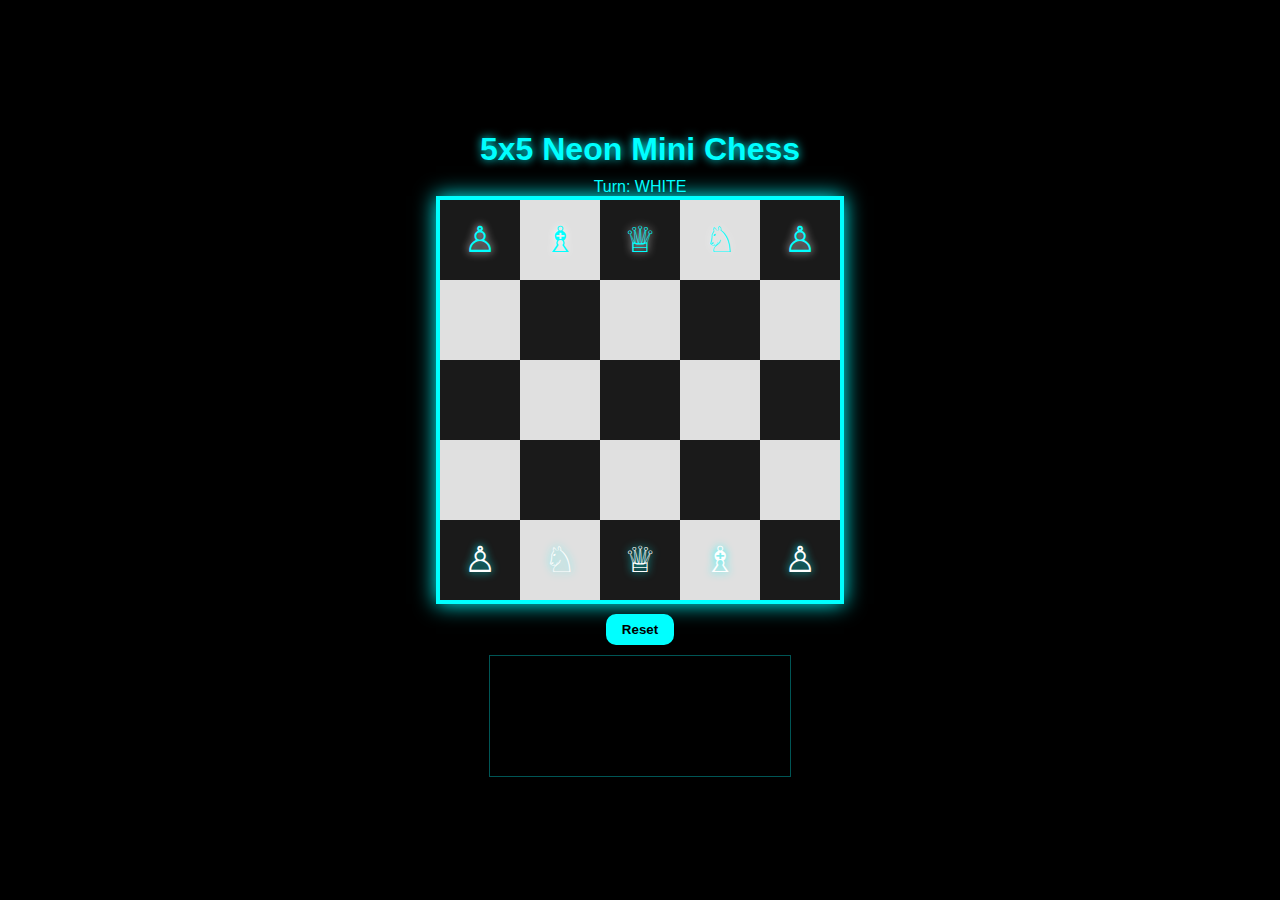
<file: backend/templates/index.html>
<!DOCTYPE html>
<html lang="en">
<head>
  <meta charset="UTF-8" />
  <meta name="viewport" content="width=device-width, initial-scale=1.0" />
  <title>5x5 Neon Mini Chess</title>
  <style>
    body {
      background-color: #000;
      color: #0ff;
      font-family: 'Segoe UI', sans-serif;
      display: flex;
      flex-direction: column;
      align-items: center;
      justify-content: center;
      height: 100vh;
      margin: 0;
    }

    h1 {
      margin-bottom: 10px;
      color: #0ff;
      text-shadow: 0 0 10px #0ff;
    }

    .board {
      display: grid;
      grid-template-columns: repeat(5, 80px);
      grid-template-rows: repeat(5, 80px);
      border: 4px solid #0ff;
      box-shadow: 0 0 20px #0ff;
    }

    .cell {
      display: flex;
      align-items: center;
      justify-content: center;
      font-size: 36px;
      cursor: pointer;
      user-select: none;
      transition: all 0.2s ease;
    }

    /* Alternate black-white color pattern */
    .cell:nth-child(odd) {
      background-color: #1a1a1a;
    }
    .cell:nth-child(even) {
      background-color: #e0e0e0;
    }

    .cell.selected {
      box-shadow: 0 0 15px #0ff inset, 0 0 10px #0ff;
    }

    .white-piece {
      color: #fff;
      text-shadow: 0 0 8px #0ff;
    }

    .black-piece {
      color: #0ff;
      text-shadow: 0 0 8px #fff;
    }

    #controls {
      margin-top: 10px;
      display: flex;
      gap: 20px;
      align-items: center;
    }

    #resetBtn {
      background: #0ff;
      color: #000;
      border: none;
      padding: 8px 16px;
      font-weight: bold;
      border-radius: 10px;
      cursor: pointer;
      transition: 0.2s;
    }

    #resetBtn:hover {
      background: #fff;
    }

    #move-history {
      list-style: none;
      padding: 0;
      margin-top: 10px;
      color: #0ff;
      font-size: 14px;
      height: 120px;
      overflow-y: auto;
      width: 300px;
      border: 1px solid #0ff5;
    }
  </style>
</head>
<body>

  <h1>5x5 Neon Mini Chess</h1>

  <div id="turn-indicator">Turn: WHITE</div>

  <div class="board" id="chessboard"></div>

  <div id="controls">
    <button id="resetBtn">Reset</button>
  </div>

  <ul id="move-history"></ul>

  <script>
    const board = document.getElementById('chessboard');
    const boardSize = 5;

    // Piece arrangement
    const whitePieces = ['♙', '♘', '♕', '♗', '♙'];
    const blackPieces = ['♙', '♗', '♕', '♘', '♙']; // mirror order of white

    function createBoard() {
      board.innerHTML = ''; // Clear board

      for (let r = 0; r < boardSize; r++) {
        for (let c = 0; c < boardSize; c++) {
          const cell = document.createElement('div');
          cell.id = `${r}-${c}`;
          cell.classList.add('cell');

          // Set pieces
          if (r === 0) { // top row → black
            cell.textContent = blackPieces[c];
            cell.classList.add('black-piece');
          } else if (r === 4) { // bottom row → white
            cell.textContent = whitePieces[c];
            cell.classList.add('white-piece');
          }

          board.appendChild(cell);
        }
      }
    }

    document.getElementById('resetBtn').addEventListener('click', createBoard);

    // Initialize board on load
    createBoard();
  </script>

</body>
</html>
</file>
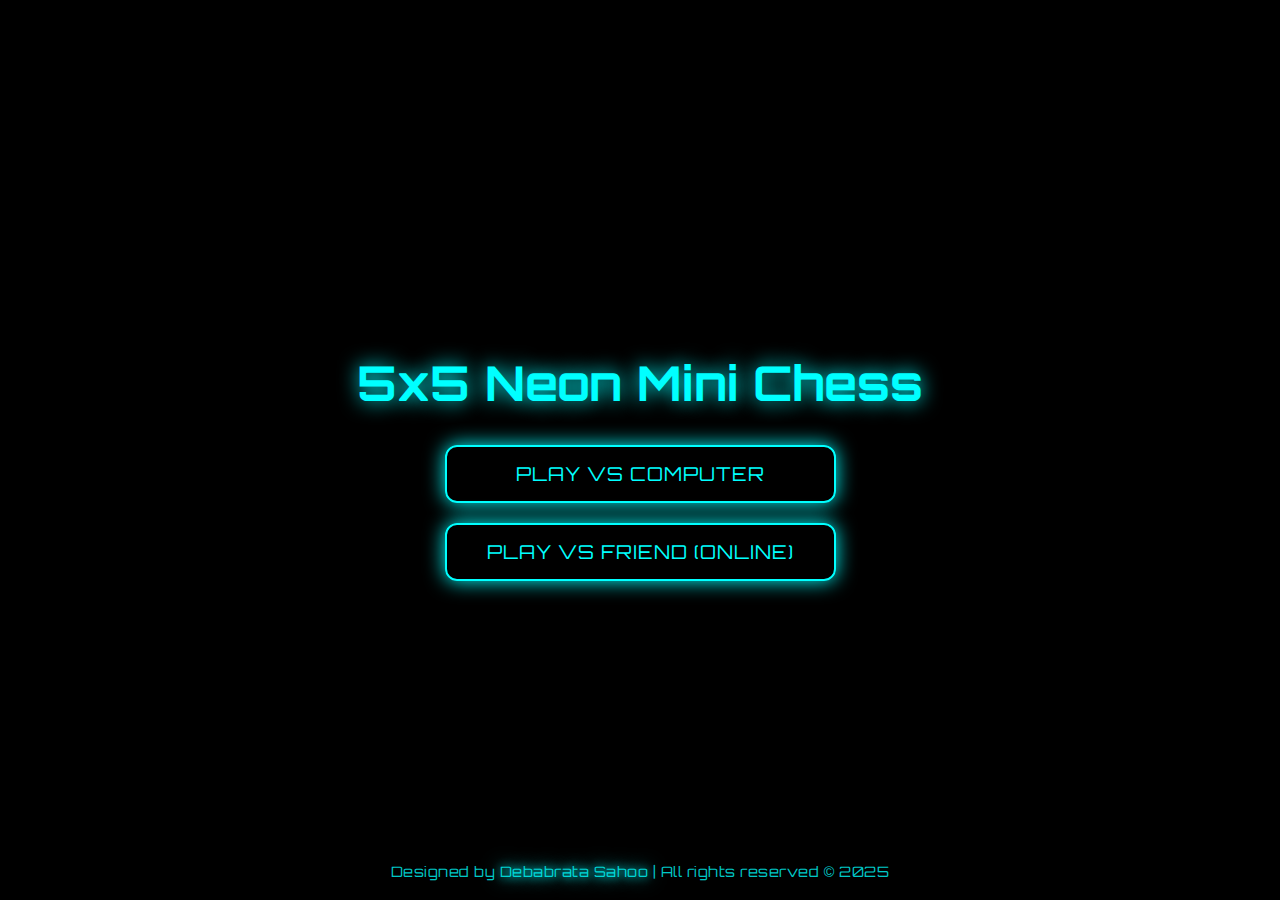
<file: backend/templates/home.html>
<!DOCTYPE html>
<html lang="en">
<head>
  <meta charset="UTF-8">
  <meta name="viewport" content="width=device-width, initial-scale=1.0">
  <title>5x5 Neon Mini Chess</title>
  <style>
    @import url('https://fonts.googleapis.com/css2?family=Orbitron:wght@500;700&display=swap');

    body {
      background-color: #000;
      color: cyan;
      font-family: 'Orbitron', sans-serif;
      display: flex;
      flex-direction: column;
      justify-content: center;
      align-items: center;
      height: 100vh;
      margin: 0;
      overflow: hidden;
    }

    h1 {
      font-size: 3rem;
      text-shadow: 0 0 20px cyan;
      margin-bottom: 2rem;
      animation: pulse 2s infinite alternate;
    }

    @keyframes pulse {
      from { text-shadow: 0 0 10px cyan; }
      to { text-shadow: 0 0 25px cyan; }
    }

    .button-container {
      display: flex;
      flex-direction: column;
      gap: 20px;
    }

    button {
      background: transparent;
      border: 2px solid cyan;
      color: cyan;
      font-size: 1.2rem;
      font-family: 'Orbitron', sans-serif;
      padding: 15px 40px;
      border-radius: 12px;
      text-transform: uppercase;
      letter-spacing: 1px;
      cursor: pointer;
      box-shadow: 0 0 20px cyan;
      transition: all 0.3s ease;
    }

    button:hover {
      background: cyan;
      color: black;
      box-shadow: 0 0 35px cyan, 0 0 60px cyan inset;
      transform: scale(1.05);
    }

    footer {
      position: absolute;
      bottom: 20px;
      font-size: 0.9rem;
      color: #00ffffcc;
      letter-spacing: 0.5px;
      text-align: center;
    }

    .glow {
      text-shadow: 0 0 10px cyan, 0 0 20px cyan;
    }

  </style>
</head>
<body>

  <h1>5x5 Neon Mini Chess</h1>

  <div class="button-container">
    <button onclick="window.location.href='vs-computer.html'">Play vs Computer</button>
    <button onclick="window.location.href='vs-friend.html'">Play vs Friend (Online)</button>
  </div>

  <footer>
    Designed by <span class="glow">Debabrata Sahoo</span> | All rights reserved © 2025
  </footer>

</body>
</html>
</file>
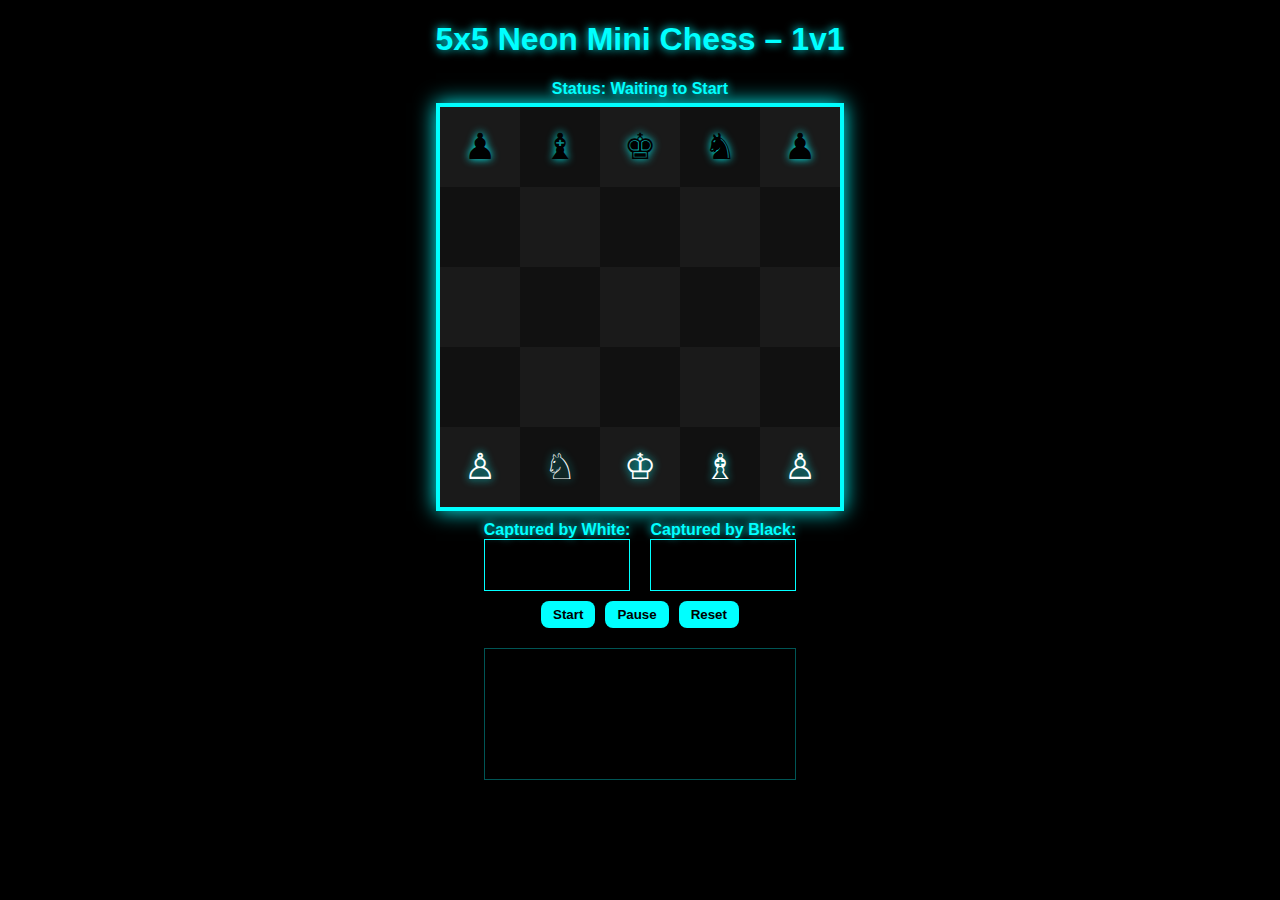
<file: backend/templates/vs-friend.html>
<!DOCTYPE html>
<html lang="en">
<head>
<meta charset="UTF-8">
<meta name="viewport" content="width=device-width, initial-scale=1.0">
<title>5x5 Neon Mini Chess – 1v1</title>
<style>
  body {
    background: #000;
    color: #0ff;
    font-family: 'Segoe UI', sans-serif;
    display: flex;
    flex-direction: column;
    align-items: center;
    margin: 0;
    padding: 0;
  }
  h1 { text-shadow: 0 0 10px #0ff; }
  .board {
    display: grid;
    grid-template-columns: repeat(5, 80px);
    grid-template-rows: repeat(5, 80px);
    border: 4px solid #0ff;
    box-shadow: 0 0 20px #0ff;
  }
  .cell {
    display: flex;
    align-items: center;
    justify-content: center;
    font-size: 36px;
    cursor: pointer;
    user-select: none;
    transition: 0.2s;
  }
  .cell:nth-child(odd) { background: #1a1a1a; }
  .cell:nth-child(even) { background: #111; }
  .white-piece { color: #fff; text-shadow: 0 0 8px #0ff; }
  .black-piece { color: #000; text-shadow: 0 0 8px #0ff; }
  .highlight { box-shadow: 0 0 15px #0ff inset; }
  .capture { box-shadow: 0 0 20px red inset; }
  #controls { margin: 10px; display: flex; gap: 10px; }
  button {
    background: #0ff;
    color: #000;
    border: none;
    padding: 6px 12px;
    border-radius: 8px;
    cursor: pointer;
    font-weight: bold;
  }
  button:hover { background: #fff; }
  #move-history {
    width: 300px;
    height: 120px;
    overflow-y: auto;
    border: 1px solid #0ff5;
    margin-top: 10px;
    padding: 5px;
    font-size: 14px;
  }
  #turn-indicator { font-weight: bold; text-shadow: 0 0 8px #0ff; margin-bottom: 5px; }
  .selected { outline: 2px solid #ff0; }
  #checkmate-overlay { animation: fadeIn 0.5s ease forwards; }
  @keyframes fadeIn { from {opacity: 0} to {opacity: 1} }
</style>
</head>
<body>
<h1>5x5 Neon Mini Chess – 1v1</h1>
<div id="turn-indicator">Status: Waiting to Start</div>

<div class="board" id="chessboard"></div>

<div style="display:flex; gap:20px; margin-top:10px;">
  <div>
    <div style="font-weight:bold; text-shadow:0 0 8px #0ff;">Captured by White:</div>
    <div id="white-captured" style="min-height:40px; border:1px solid #0ff; padding:5px;"></div>
  </div>
  <div>
    <div style="font-weight:bold; text-shadow:0 0 8px #0ff;">Captured by Black:</div>
    <div id="black-captured" style="min-height:40px; border:1px solid #0ff; padding:5px;"></div>
  </div>
</div>

<div id="controls">
  <button id="startBtn">Start</button>
  <button id="pauseBtn" disabled>Pause</button>
  <button id="resetBtn">Reset</button>
</div>

<ul id="move-history"></ul>

<script>
let selectedCell = null;
let currentPlayer = 'white';
let gameStarted = false;
let gamePaused = false;

const pieceMap = {
  '♔':'white', '♗':'white', '♘':'white', '♙':'white',
  '♚':'black', '♝':'black', '♞':'black', '♟':'black'
};

// ----- Board Setup -----
const board = document.getElementById('chessboard');
const boardSize = 5;
const whitePieces = ['♙','♘','♔','♗','♙'];
const blackPieces = ['♟','♝','♚','♞','♟'];

function createBoard(){
  board.innerHTML = '';
  for(let r=0; r<boardSize; r++){
    for(let c=0; c<boardSize; c++){
      const cell = document.createElement('div');
      cell.dataset.row = r;
      cell.dataset.col = c;
      cell.classList.add('cell');
      cell.addEventListener('click', ()=>onCellClick(cell));

      if(r===0){ cell.textContent = blackPieces[c]; cell.classList.add('black-piece'); }
      if(r===4){ cell.textContent = whitePieces[c]; cell.classList.add('white-piece'); }

      board.appendChild(cell);
    }
  }
}

// ----- Helpers -----
function getPiece(cell){ return cell ? cell.textContent.trim() : ''; }
function getPieceOwner(cell){ const p=getPiece(cell); return pieceMap[p]||null; }
function isInBounds(r,c){ return r>=0 && r<boardSize && c>=0 && c<boardSize; }
function clearHighlights(){ document.querySelectorAll('.cell').forEach(c=>c.classList.remove('highlight','capture','selected')); }

function highlightMoves(moves){
  clearHighlights();
  moves.forEach(c=>{
    if(!c) return;
    c.classList.add(getPiece(c)?'capture':'highlight');
  });
}

function getValidMoves(cell){
  if(!cell) return [];
  const piece=getPiece(cell);
  const owner=getPieceOwner(cell);
  if(!piece || !owner) return [];

  const r=parseInt(cell.dataset.row), c=parseInt(cell.dataset.col);
  const moves=[];
  const add=(nr,nc)=>{
    if(!isInBounds(nr,nc)) return;
    const t=document.querySelector(`[data-row="${nr}"][data-col="${nc}"]`);
    if(t && getPieceOwner(t)!==owner) moves.push(t);
  };

  // Pawn
  if(piece==='♙'){
    const f=document.querySelector(`[data-row="${r-1}"][data-col="${c}"]`);
    if(f && !getPiece(f)) moves.push(f);
    [[-1,-1],[-1,1]].forEach(([dr,dc])=>{
      const t=document.querySelector(`[data-row="${r+dr}"][data-col="${c+dc}"]`);
      if(t && getPieceOwner(t)==='black') moves.push(t);
    });
    return moves;
  }

  if(piece==='♟'){
    const f=document.querySelector(`[data-row="${r+1}"][data-col="${c}"]`);
    if(f && !getPiece(f)) moves.push(f);
    [[1,-1],[1,1]].forEach(([dr,dc])=>{
      const t=document.querySelector(`[data-row="${r+dr}"][data-col="${c+dc}"]`);
      if(t && getPieceOwner(t)==='white') moves.push(t);
    });
    return moves;
  }

  // Knight
  if(piece==='♘'||piece==='♞'){
    [[2,1],[2,-1],[-2,1],[-2,-1],[1,2],[1,-2],[-1,2],[-1,-2]].forEach(([dr,dc])=>add(r+dr,c+dc));
    return moves;
  }

  // Bishop
  if(piece==='♗'||piece==='♝'){
    [[1,1],[1,-1],[-1,1],[-1,-1]].forEach(([dr,dc])=>{
      let nr=r+dr,nc=c+dc;
      while(isInBounds(nr,nc)){
        const t=document.querySelector(`[data-row="${nr}"][data-col="${nc}"]`);
        if(!getPiece(t)) moves.push(t);
        else { if(getPieceOwner(t)!==owner) moves.push(t); break; }
        nr+=dr; nc+=dc;
      }
    });
  }

  // King
  if(piece==='♔'||piece==='♚'){
    for(let dr=-1; dr<=1; dr++)
      for(let dc=-1; dc<=1; dc++)
        if(dr||dc) add(r+dr,c+dc);
  }

  return moves;
}

// ----- Click Handling -----
function onCellClick(cell){
  if(!gameStarted || gamePaused) return;
  const owner=getPieceOwner(cell);
  if(selectedCell){
    const legal=getValidMoves(selectedCell);
    if(legal.includes(cell)){
      movePiece(selectedCell,cell);
    } else {
      selectedCell.classList.remove('selected');
      selectedCell=null;
      clearHighlights();
    }
  } else if(owner===currentPlayer){
    selectedCell=cell;
    cell.classList.add('selected');
    highlightMoves(getValidMoves(cell));
  }
}

// ----- Move Piece -----
function movePiece(from,to){
  const piece=getPiece(from);
  const captured=getPiece(to);
  if(!piece) return;

  to.textContent=piece;
  to.classList.remove('white-piece','black-piece');
  to.classList.add(currentPlayer+'-piece');
  from.textContent='';

  if(captured){
    document.getElementById(
      currentPlayer==='white'?'white-captured':'black-captured'
    ).innerHTML += captured + ' ';
  }

  addMoveHistory(`${currentPlayer.toUpperCase()}: ${piece} ${from.dataset.row}-${from.dataset.col} → ${to.dataset.row}-${to.dataset.col}${captured?` (captured ${captured})`:''}`);

  if(captured==='♚'||captured==='♔'){ showCheckmate(currentPlayer); return; }

  currentPlayer = currentPlayer==='white'?'black':'white';
  document.getElementById('turn-indicator').textContent=`Turn: ${currentPlayer.toUpperCase()}`;
  clearHighlights();
  selectedCell=null;
}

// ----- Move History -----
const moveHistory=document.getElementById('move-history');
function addMoveHistory(text){
  const li=document.createElement('li');
  li.textContent=text;
  moveHistory.appendChild(li);
  moveHistory.scrollTop=moveHistory.scrollHeight;
}

// ----- Checkmate -----
function showCheckmate(winner){
  gameStarted=false;
  const overlay=document.createElement('div');
  overlay.id='checkmate-overlay';
  Object.assign(overlay.style,{
    position:'fixed', inset:0, display:'flex',
    alignItems:'center', justifyContent:'center',
    background:'rgba(0,0,0,0.6)', zIndex:9999,
    color:'#0ff', fontSize:'clamp(1.5rem,3vw,3rem)',
    textAlign:'center', flexDirection:'column', gap:'1rem'
  });
  overlay.innerHTML=`
    <div style="padding:20px 30px; border:3px solid #0ff; box-shadow:0 0 30px #0ff; border-radius:12px;">
      <div style="font-weight:900;">CHECKMATE</div>
      <div style="margin-top:8px;">${winner.toUpperCase()} WINS</div>
      <button id="cm-restart" style="margin-top:12px;padding:10px 18px;border-radius:10px;border:none;cursor:pointer;font-weight:bold;">Restart</button>
    </div>`;
  document.body.appendChild(overlay);
  document.getElementById('cm-restart').onclick=()=>{ document.body.removeChild(overlay); location.reload(); };
}

// ----- Controls -----
const startBtn=document.getElementById('startBtn');
const pauseBtn=document.getElementById('pauseBtn');
startBtn.onclick=()=>{ gameStarted=true; gamePaused=false; currentPlayer='white'; startBtn.disabled=true; pauseBtn.disabled=false; document.getElementById('turn-indicator').textContent='Turn: WHITE'; };
pauseBtn.onclick=()=>{ gamePaused=true; document.getElementById('turn-indicator').textContent='Game Paused'; };
document.getElementById('resetBtn').onclick=()=>{ createBoard(); moveHistory.innerHTML=''; gameStarted=false; gamePaused=false; selectedCell=null; currentPlayer='white'; startBtn.disabled=false; pauseBtn.disabled=true; document.getElementById('turn-indicator').textContent='Status: Waiting to Start'; };

// ----- Initialize -----
createBoard();
</script>
</body>
</html>
</file>
